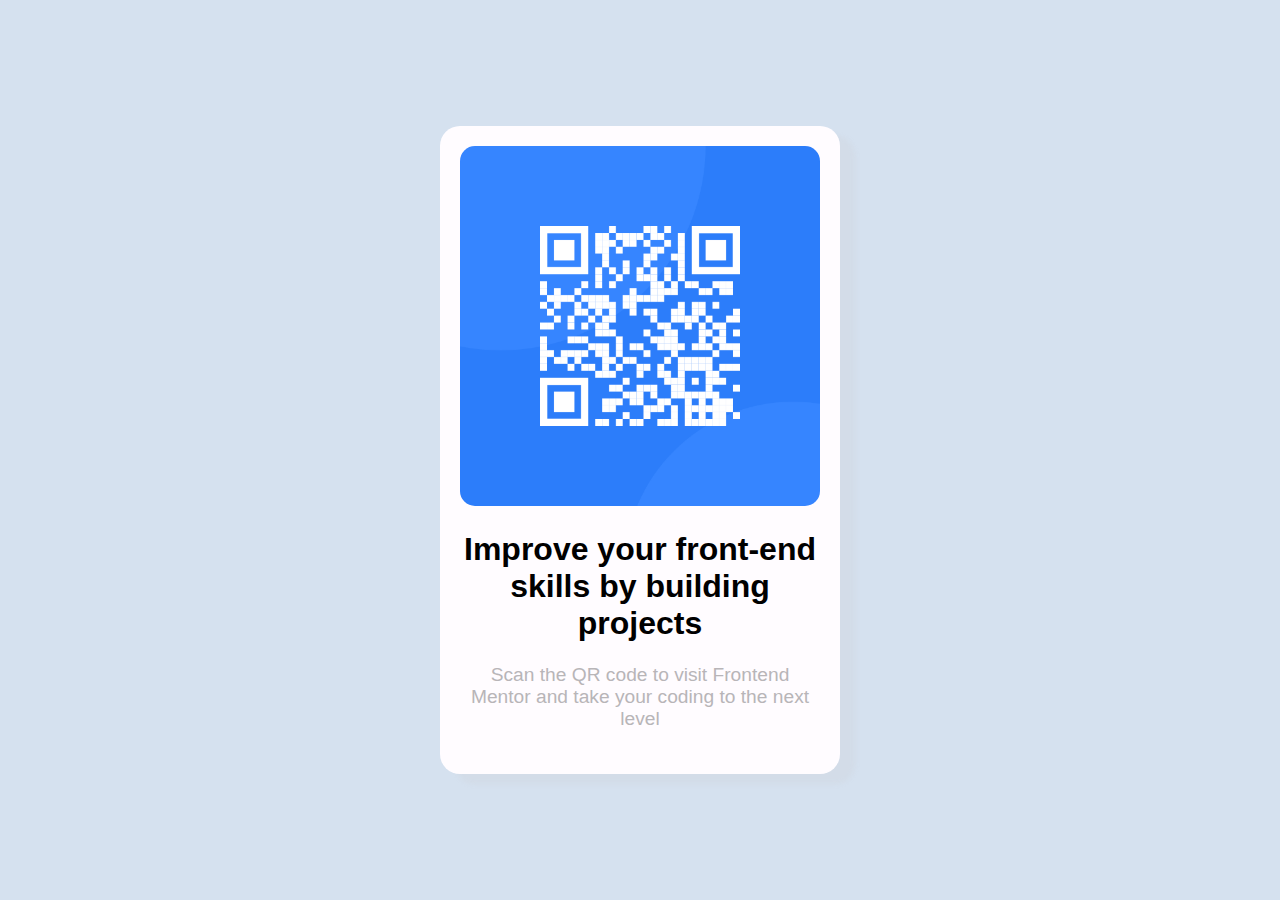
<file: Qrhub/qr.html>
<!DOCTYPE html>
<html lang="en">
<head>
    <meta charset="UTF-8">
    <meta http-equiv="X-UA-Compatible" content="IE=edge">
    <meta name="viewport" content="width=device-width, initial-scale=1.0">
    <title>Qr</title>
    <link rel="stylesheet" href="qr.css">
</head>
<body>
    <section class="wrapper">
        <div class="img">
        <img src="image-qr-code.png">
        </div>
        <div>
        <h1>Improve your front-end skills by building projects</h1>
        <p>Scan the QR code to visit Frontend Mentor and take your coding to the next level</p>
    </div>
    </section>
    
</body>
</html>
</file>
<file: Qrhub/qr.css>
body{
    display: flex;
    flex-direction: column;
    justify-content: center;
    align-items: center;
    margin: 0;
    text-align: center;
    box-sizing: border-box;
    padding: 0;
    background-color: #d5e1ef;
    height: 100svh;
    font-family: sans-serif;
}
.wrapper{
    border-radius: 20px;
    max-width: 40vh;
    border: 3px black;
    background-color: #fffcff;
    box-shadow: 15px 10px 5px rgba(199, 194, 194, 0.144);
    padding-top: 20px;
    padding-left: 20px;
    padding-right: 20px;
}
.img img{
    overflow: hidden;
    max-width: 40vh;
    border-radius: 15px;
}
h1{
    font-size: xx-large;
}
p{
font-size: larger;
padding-bottom: 25px;
color: #b8b5b8;
}
</file>
